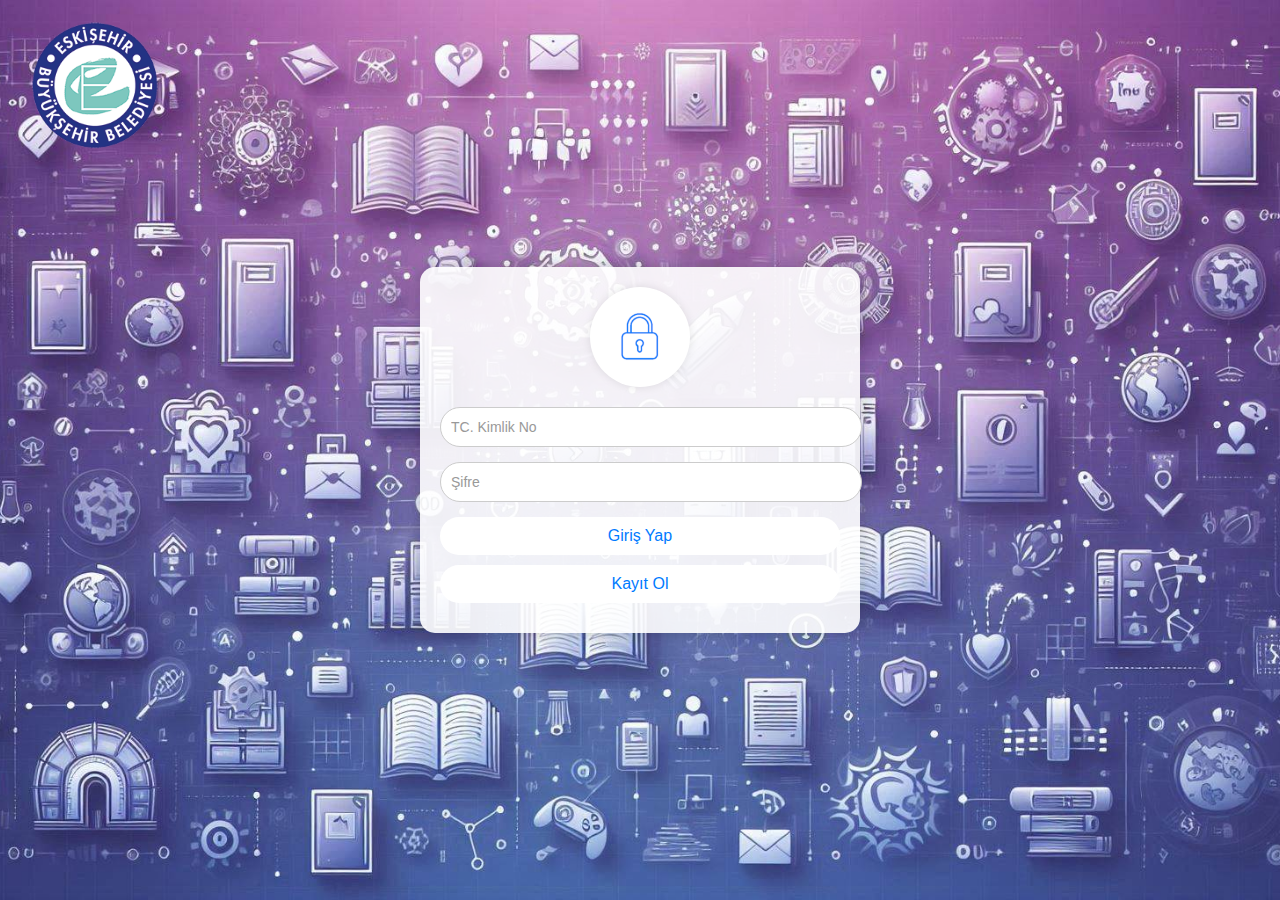
<file: index.html>
<!DOCTYPE html>
<html lang="tr">
<head>
    <meta charset="UTF-8">
    <meta name="viewport" content="width=device-width, initial-scale=1.0">
    <title>Giriş Sayfası</title>
    <link rel="stylesheet" href="styles.css">
</head>
<body>
    <!-- Sol üstte logo -->
    <div class="logo">
        <img src="images/logo.png" alt="Eskişehir Büyükşehir Belediyesi Logo" >
    </div>
    <div class="container">
        
        <!-- Ortadaki giriş formu -->
        <div class="form-container">
            <div class="lock-icon">
                <img src="images/png.png" alt="Lock Icon">
            </div>
            <form class="login-form">
                <input type="text" id="username" name="username" placeholder="TC. Kimlik No" required>
                <input type="password" id="password" name="password" placeholder="Şifre" required>
                <button type="submit" class="login-button">Giriş Yap</button>
                <button type="button" class="signup-button">Kayıt Ol</button>
            </form>
        </div>
    </div>
</body>
</html>
</file>
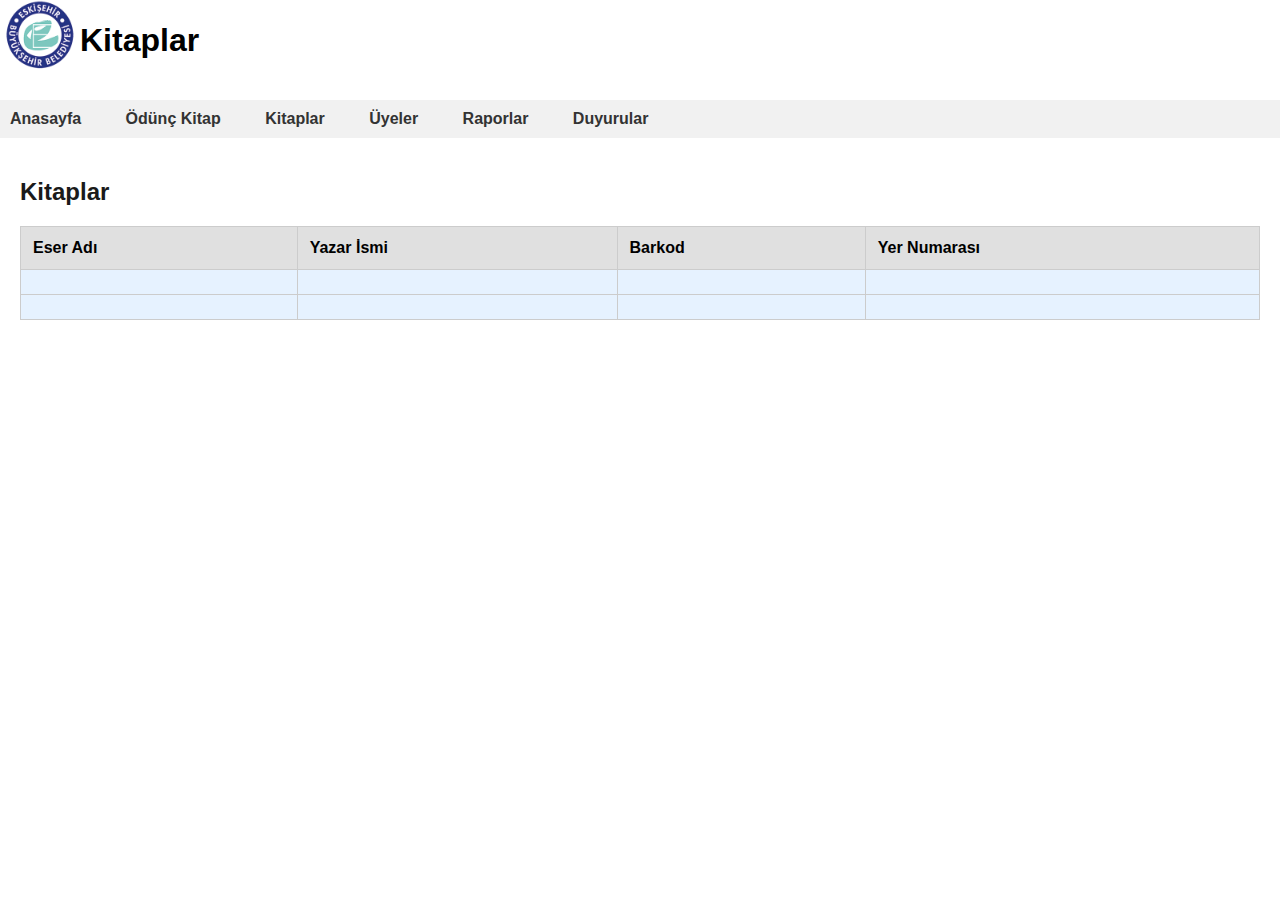
<file: kitaplar.html>
<!DOCTYPE html>
<html lang="tr">
<head>
    <meta charset="UTF-8">
    <meta name="viewport" content="width=device-width, initial-scale=1.0">
    <title>Kitaplar</title>
    <link rel="stylesheet" href="kitaplar.css">
</head>
<body>
    <div class="header">
        <img src="images/logo.png" alt="Logo" class="logo">
        <h1>Kitaplar</h1>
    </div>

    <nav class="navbar">
        <a href="#">Anasayfa</a>
        <a href="#">Ödünç Kitap</a>
        <a href="#">Kitaplar</a>
        <a href="#">Üyeler</a>
        <a href="#">Raporlar</a>
        <a href="#">Duyurular</a>
    </nav>

    <main>
        <h2>Kitaplar</h2>
        <table>
            <thead>
                <tr>
                    <th>Eser Adı</th>
                    <th>Yazar İsmi</th>
                    <th>Barkod</th>
                    <th>Yer Numarası</th>
                </tr>
            </thead>
            <tbody>
                <tr>
                    <td></td>
                    <td></td>
                    <td></td>
                    <td></td>
                </tr>
                <tr>
                    <td></td>
                    <td></td>
                    <td></td>
                    <td></td>
                </tr>
                <!-- Daha fazla satır ekleyebilirsiniz -->
            </tbody>
        </table>
    </main>
</body>
</html>
</file>
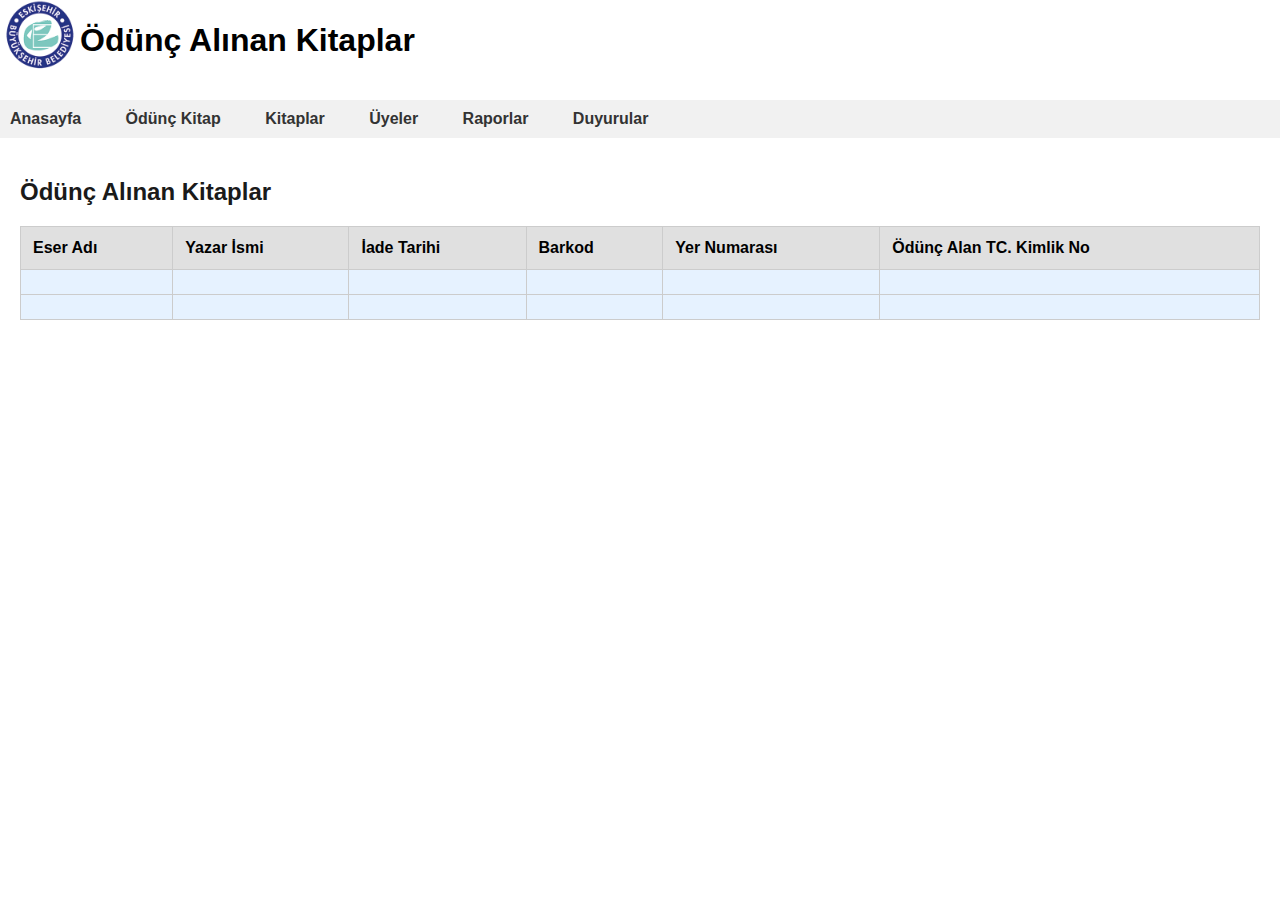
<file: oduncAlinan.html>
<!DOCTYPE html>
<html lang="tr">
<head>
    <meta charset="UTF-8">
    <meta name="viewport" content="width=device-width, initial-scale=1.0">
    <title>Ödünç Alınan Kitaplar</title>
    <link rel="stylesheet" href="oduncAlinan.css">
</head>
<body>
    <div class="header">
        <img src="images/logo.png" alt="Logo" class="logo">
        <h1>Ödünç Alınan Kitaplar</h1>
    </div>

    <nav class="navbar">
        <a href="#">Anasayfa</a>
        <a href="#">Ödünç Kitap</a>
        <a href="#">Kitaplar</a>
        <a href="#">Üyeler</a>
        <a href="#">Raporlar</a>
        <a href="#">Duyurular</a>
    </nav>

    <main>
        <h2>Ödünç Alınan Kitaplar</h2>
        <table>
            <thead>
                <tr>
                    <th>Eser Adı</th>
                    <th>Yazar İsmi</th>
                    <th>İade Tarihi</th>
                    <th>Barkod</th>
                    <th>Yer Numarası</th>
                    <th>Ödünç Alan TC. Kimlik No</th>
                </tr>
            </thead>
            <tbody>
                <tr>
                    <td></td>
                    <td></td>
                    <td></td>
                    <td></td>
                    <td></td>
                    <td></td>
                </tr>
                <tr>
                    <td></td>
                    <td></td>
                    <td></td>
                    <td></td>
                    <td></td>
                    <td></td>
                </tr>
                <!-- Daha fazla satır ekleyebilirsiniz -->
            </tbody>
        </table>
    </main>
</body>
</html>
</file>
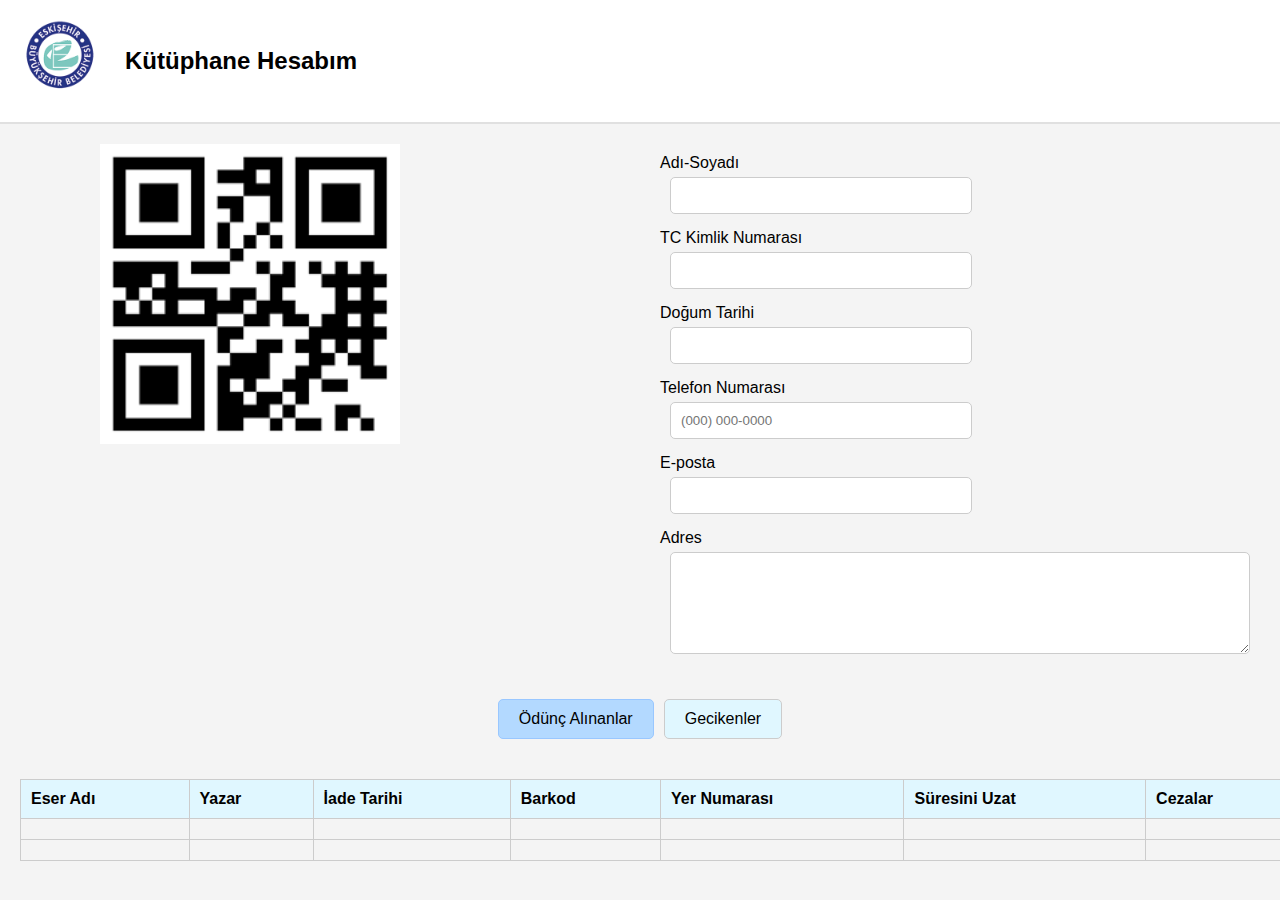
<file: uyeHesabi.html>
<!DOCTYPE html>
<html lang="tr">
<head>
    <meta charset="UTF-8">
    <meta name="viewport" content="width=device-width, initial-scale=1.0">
    <title>Kütüphane Hesabım</title>
    <link rel="stylesheet" href="uyeHesabi.css">
</head>
<body>
    <!-- Sayfa başlığı ve logo -->
    <div class="header">
        <img src="images/logo.png" alt="Eskişehir Büyükşehir Belediyesi Logo" class="logo">
        <h1>Kütüphane Hesabım</h1>
    </div>

    <!-- Kullanıcı bilgileri ve QR kod alanı -->
    <div class="user-info">
        <div class="qr-code">
            <img src="images/images (1).png" alt="QR Kod">
        </div>
        <form class="user-details-form">
            <label for="name">Adı-Soyadı</label>
            <input type="text" id="name" name="name">
            
            <label for="tc">TC Kimlik Numarası</label>
            <input type="text" id="tc" name="tc">
            
            <label for="birthdate">Doğum Tarihi</label>
            <input type="text" id="birthdate" name="birthdate">
            
            <label for="phone">Telefon Numarası</label>
            <input type="tel" id="phone" name="phone" placeholder="(000) 000-0000">
            
            <label for="email">E-posta</label>
            <input type="email" id="email" name="email">
            
            <label for="address">Adres</label>
            <textarea id="address" name="address"></textarea>
        </form>
    </div>

    <!-- Tab menü -->
    <div class="tabs">
        <button class="tab-button active">Ödünç Alınanlar</button>
        <button class="tab-button">Gecikenler</button>
    </div>

    <!-- Kitap listesi tablosu -->
    <div class="table-container">
        <table>
            <thead>
                <tr>
                    <th>Eser Adı</th>
                    <th>Yazar</th>
                    <th>İade Tarihi</th>
                    <th>Barkod</th>
                    <th>Yer Numarası</th>
                    <th>Süresini Uzat</th>
                    <th>Cezalar</th>
                </tr>
            </thead>
            <tbody>
                <tr>
                    <td></td>
                    <td></td>
                    <td></td>
                    <td></td>
                    <td></td>
                    <td></td>
                    <td></td>
                </tr>
                <tr>
                    <td></td>
                    <td></td>
                    <td></td>
                    <td></td>
                    <td></td>
                    <td></td>
                    <td></td>
                </tr>
                <!-- Daha fazla satır eklenebilir -->
            </tbody>
        </table>
    </div>
</body>
</html>
</file>
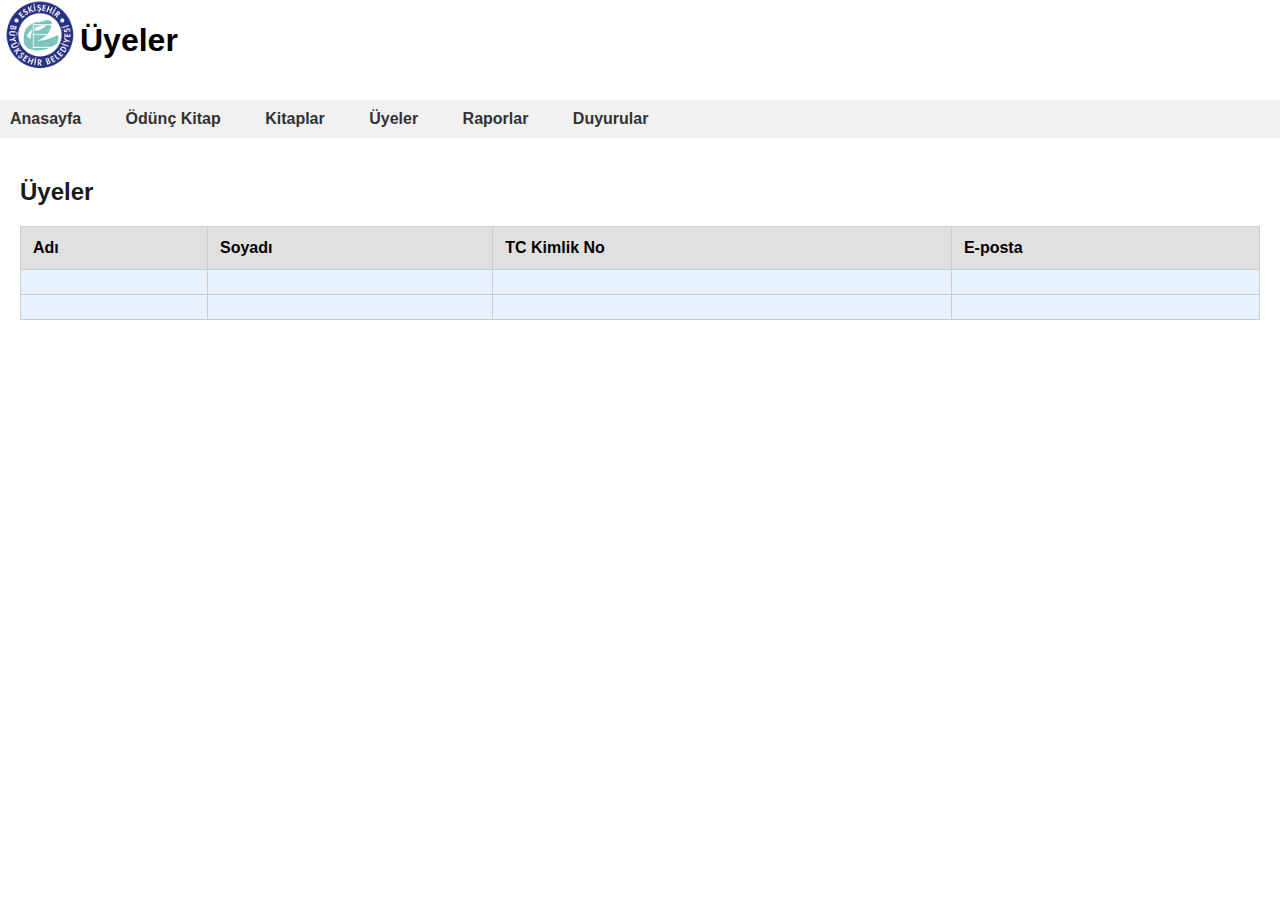
<file: uyeler.html>
<!DOCTYPE html>
<html lang="tr">
<head>
    <meta charset="UTF-8">
    <meta name="viewport" content="width=device-width, initial-scale=1.0">
    <title>Üyeler</title>
    <link rel="stylesheet" href="uyeler.css">
</head>
<body>
    <div class="header">
        <img src="images/logo.png" alt="Logo" class="logo">
        <h1>Üyeler</h1>
    </div>

    <nav class="navbar">
        <a href="#">Anasayfa</a>
        <a href="#">Ödünç Kitap</a>
        <a href="#">Kitaplar</a>
        <a href="#">Üyeler</a>
        <a href="#">Raporlar</a>
        <a href="#">Duyurular</a>
    </nav>

    <main>
        <h2>Üyeler</h2>
        <table>
            <thead>
                <tr>
                    <th>Adı</th>
                    <th>Soyadı</th>
                    <th>TC Kimlik No</th>
                    <th>E-posta</th>
                </tr>
            </thead>
            <tbody>
                <tr>
                    <td></td>
                    <td></td>
                    <td></td>
                    <td></td>
                </tr>
                <tr>
                    <td></td>
                    <td></td>
                    <td></td>
                    <td></td>
                </tr>
                <!-- Daha fazla satır ekleyebilirsiniz -->
            </tbody>
        </table>
    </main>
</body>
</html>
</file>
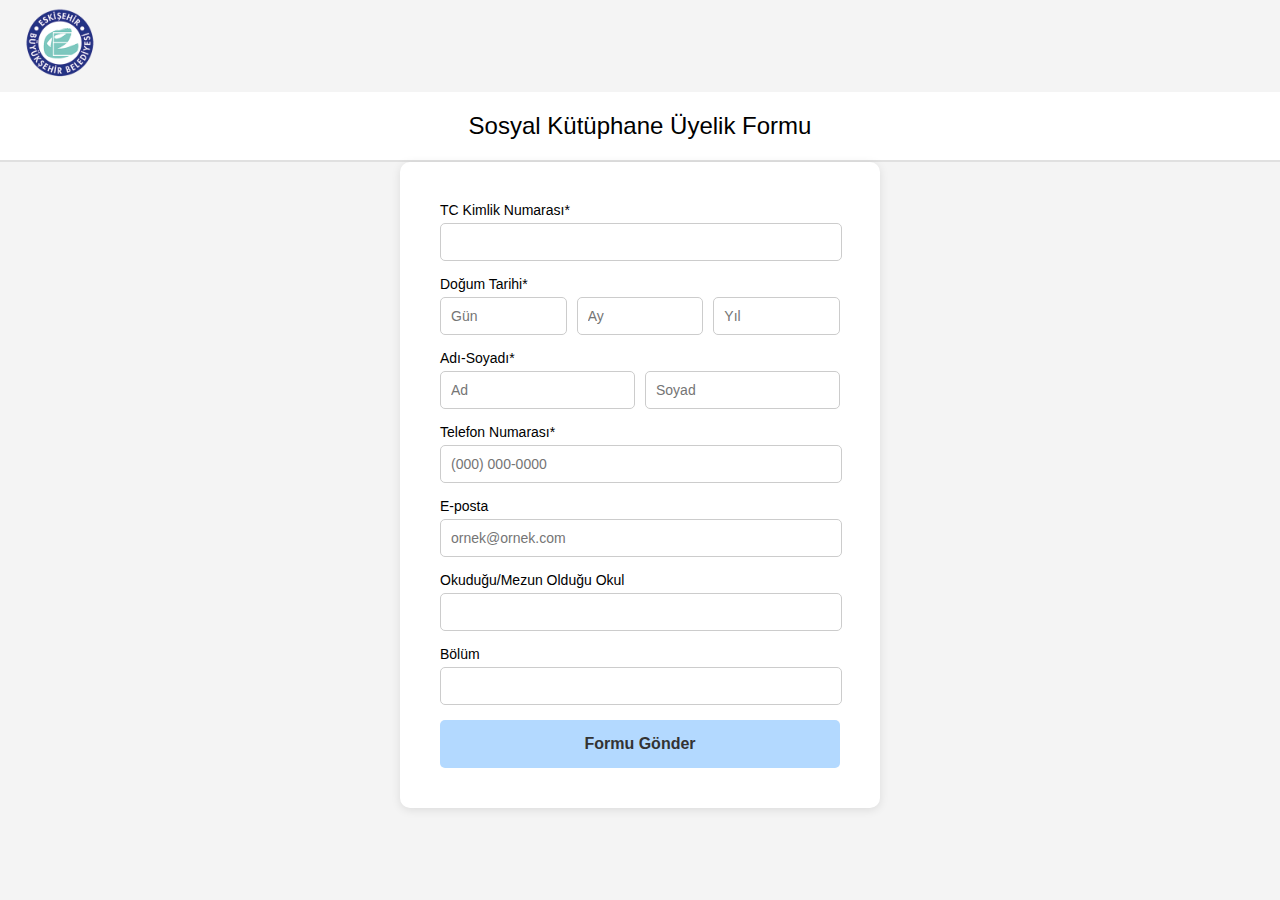
<file: uyelikForm.html>
<!DOCTYPE html>
<html lang="tr">
<head>
    <meta charset="UTF-8">
    <meta name="viewport" content="width=device-width, initial-scale=1.0">
    <title>Sosyal Kütüphane Üyelik Formu</title>
    <link rel="stylesheet" href="uyelik.css">
</head>
<body>
    <!-- Sol üstte logo ve başlık -->
    <div class="header">
        <img src="images/logo.png" alt="Eskişehir Büyükşehir Belediyesi Logo" class="logo">
        <h1>Sosyal Kütüphane Üyelik Formu</h1>
    </div>

    <!-- Formun kendisi -->
    <div class="form-container">
        <form action="#" method="POST" class="membership-form">
            <label for="tc">TC Kimlik Numarası*</label>
            <input type="text" id="tc" name="tc" required>

            <label for="birthdate">Doğum Tarihi*</label>
            <div class="birthdate-fields">
                <input type="text" id="day" name="day" placeholder="Gün" required>
                <input type="text" id="month" name="month" placeholder="Ay" required>
                <input type="text" id="year" name="year" placeholder="Yıl" required>
            </div>

            <label for="name">Adı-Soyadı*</label>
            <div class="name-fields">
                <input type="text" id="firstname" name="firstname" placeholder="Ad" required>
                <input type="text" id="lastname" name="lastname" placeholder="Soyad" required>
            </div>

            <label for="phone">Telefon Numarası*</label>
            <input type="tel" id="phone" name="phone" placeholder="(000) 000-0000" required>

            <label for="email">E-posta</label>
            <input type="email" id="email" name="email" placeholder="ornek@ornek.com">

            <label for="school">Okuduğu/Mezun Olduğu Okul</label>
            <input type="text" id="school" name="school">

            <label for="department">Bölüm</label>
            <input type="text" id="department" name="department">

            <button type="submit" class="submit-button">Formu Gönder</button>
        </form>
    </div>
</body>
</html>
</file>
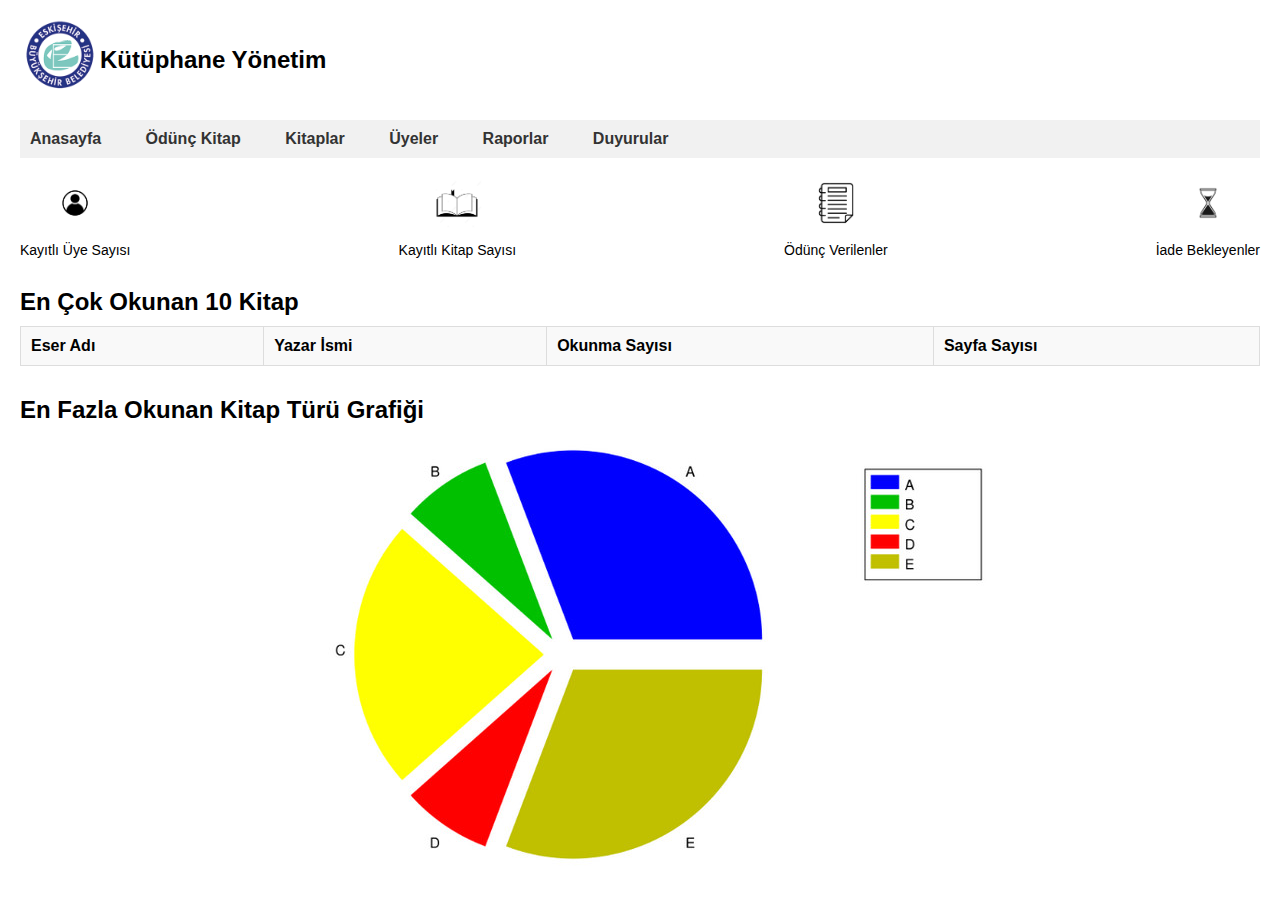
<file: yonetici.html>
<!DOCTYPE html>
<html lang="tr">
<head>
    <meta charset="UTF-8">
    <meta name="viewport" content="width=device-width, initial-scale=1.0">
    <title>Kütüphane Yönetim</title>
    <link rel="stylesheet" href="yonetici.css">
</head>
<body>

    <div class="header">
        <img src="images/logo.png" alt="Logo" class="logo">
        <h1>Kütüphane Yönetim</h1>
    </div>

    <nav class="navbar">
        <a href="#">Anasayfa</a>
        <a href="#">Ödünç Kitap</a>
        <a href="#">Kitaplar</a>
        <a href="#">Üyeler</a>
        <a href="#">Raporlar</a>
        <a href="#">Duyurular</a>
    </nav>

    <div class="stats-container">
        <div class="stat-box">
            <img src="images/uye.png" alt="Kayıtlı Üye Sayısı">
            <p>Kayıtlı Üye Sayısı</p>
        </div>
        <div class="stat-box">
            <img src="images/kitap.png" alt="Kayıtlı Kitap Sayısı">
            <p>Kayıtlı Kitap Sayısı</p>
        </div>
        <div class="stat-box">
            <img src="images/odunc.png" alt="Ödünç Verilenler">
            <p>Ödünç Verilenler</p>
        </div>
        <div class="stat-box">
            <img src="images/iade.png" alt="İade Bekleyenler">
            <p>İade Bekleyenler</p>
        </div>
    </div>

    <h2>En Çok Okunan 10 Kitap</h2>

    <table class="book-table">
        <tr>
            <th>Eser Adı</th>
            <th>Yazar İsmi</th>
            <th>Okunma Sayısı</th>
            <th>Sayfa Sayısı</th>
        </tr>
        <!-- Tablo satırları buraya eklenir -->
    </table>

    <h2>En Fazla Okunan Kitap Türü Grafiği</h2>

    <div class="chart-container">
        <img src="images/exploded-pie-chart.jpg" alt="Kitap Türü Grafiği">
    </div>

</body>
</html>
</file>
<file: styles.css>
/* Genel gövde ayarları */
body {
    margin: 0;
    padding: 0;
    font-family: Arial, sans-serif;
    background: url('background.png') no-repeat center center fixed;
    background-size: cover;
    display: flex;
    justify-content: center;
    align-items: center;
    height: 100vh;
    background-image: url("images/OIG3.s.jpeg");
}

/* Container ayarları */
.container {
    position: relative;
    width: 100%;
    max-width: 400px;
    background-color: rgba(255, 255, 255, 0.9);
    border-radius: 15px;
    padding: 20px;
    box-shadow: 0 0 15px rgba(0, 0, 0, 0.2);
    text-align: center;
}

/* Logo sol üstte */
.logo {
    position: absolute;
    top: 20px;
    left: 20px;
}

.logo img {
    width: 150px; /* Logonun boyutunu ayarlayabilirsin */
}

/* Kilit simgesi */
.lock-icon {
    width: 100px;  /* Genişlik ve yükseklik aynı olacak ki yuvarlak olsun */
    height: 100px;
    background-color: white;  /* Arka plan rengi */
    border-radius: 50%;  /* Yuvarlak şekil oluşturur */
    display: flex;
    justify-content: center;
    align-items: center;
    margin: 0 auto 20px;  /* Ortalamak ve alt boşluk için */
    box-shadow: 0 0 10px rgba(0, 0, 0, 0.1); /* Hafif gölge etkisi */
}

/* Kilit simgesi */
.lock-icon img {
    width: 50px;  /* Kilit simgesinin boyutu */
}

/* Form stili */
.login-form input[type="text"],
.login-form input[type="password"] {
    width: 100%;
    padding: 10px;
    margin-bottom: 15px;
    border: 1px solid #ccc;
    border-radius: 25px;
    font-size: 16px;
    outline: none;
}

.login-form input::placeholder {
    color: #999;
    font-size: 14px;
}

/* Beyaz butonlar */
.login-form button {
    width: 100%;
    padding: 10px;
    border: none;
    border-radius: 25px;
    font-size: 16px;
    margin-bottom: 10px;
    cursor: pointer;
}

.login-button {
    background-color: white;
    color: #007BFF;
    border: 1px solid #007BFF;
}

.signup-button {
    background-color: white;
    color: #007BFF;
    border: 1px solid #007BFF;
}

/* Hover efekti */
.login-button:hover, .signup-button:hover {
    background-color: #007BFF;
    color: white;
}
</file>
<file: kitaplar.css>
* {
    margin: 0;
    padding: 0;
    box-sizing: border-box;
}

body {
    font-family: Arial, sans-serif;
}
.header {
    display: flex;
    align-items: center;
    padding-bottom: 20px;
}
.logo {
    width: 80px;
    top: 8px;
    left: 20px;
}
.navbar {
    background-color: #f1f1f1;
    padding: 10px;
    margin-bottom: 20px;
}

.navbar a {
    margin-right: 40px;
    text-decoration: none;
    color: #333;
    font-weight: bold;
}

.navbar a:hover {
    color: #007bff;
}
main {
    padding: 20px;
}

h2 {
    color: #1a1a1a;
    margin-bottom: 20px;
}

table {
    width: 100%;
    border-collapse: collapse;
    margin-top: 20px;
    background-color: #e6f2ff;
}

th, td {
    padding: 12px;
    border: 1px solid #cccccc;
    text-align: left;
}

th {
    background-color: #e0e0e0;
    font-weight: bold;
}
</file>
<file: oduncAlinan.css>
* {
    margin: 0;
    padding: 0;
    box-sizing: border-box;
}

body {
    font-family: Arial, sans-serif;
}
.header {
    display: flex;
    align-items: center;
    padding-bottom: 20px;
}
.logo {
    width: 80px;
    top: 8px;
    left: 20px;
}
.navbar {
    background-color: #f1f1f1;
    padding: 10px;
    margin-bottom: 20px;
}

.navbar a {
    margin-right: 40px;
    text-decoration: none;
    color: #333;
    font-weight: bold;
}

.navbar a:hover {
    color: #007bff;
}
main {
    padding: 20px;
}

h2 {
    color: #1a1a1a;
    margin-bottom: 20px;
}

table {
    width: 100%;
    border-collapse: collapse;
    margin-top: 20px;
    background-color: #e6f2ff;
}

th, td {
    padding: 12px;
    border: 1px solid #cccccc;
    text-align: left;
}

th {
    background-color: #e0e0e0;
    font-weight: bold;
}
</file>
<file: uyeHesabi.css>
/* Genel stil */
body {
    margin: 0;
    padding: 0;
    font-family: Arial, sans-serif;
    background-color: #f4f4f4;
}

/* Sayfa başlığı ve logo */
.header {
    width: 100%;
    text-align: left;
    background-color: white;
    padding: 5px;
    border-bottom: 2px solid #e0e0e0;
    position: relative;
}

.logo {
    width: 80px;
    position: absolute;
    top: 20px;
    left: 20px;
}

h1 {
    margin-left: 120px;
    font-size: 24px;
    line-height: 80px;
}

/* Kullanıcı bilgileri ve QR kodu */
.user-info {
    display: flex;
    padding: 20px;
    justify-content: space-between;
}

.qr-code img {
    padding-left: 80px ;
    width: 300px;
    height: 300px;
}

.user-details-form {
    display: flex;
    flex-wrap: wrap;
    width: 600px;
}

.user-details-form label {
    width: 100%;
    margin-top: 10px;
}

.user-details-form input,
.user-details-form textarea {
    width: calc(50% - 20px);
    padding: 10px;
    margin: 5px 10px;
    border: 1px solid #ccc;
    border-radius: 5px;
}

.user-details-form textarea {
    height: 80px;
    width: calc(100% - 20px);
}

/* Tab menü */
.tabs {
    display: flex;
    justify-content: center;
    margin: 20px 0;
}

.tab-button {
    padding: 10px 20px;
    margin: 0 5px;
    border: 1px solid #ccc;
    background-color: #e0f7ff;
    border-radius: 5px;
    cursor: pointer;
    font-size: 16px;
}

.tab-button.active {
    background-color: #b3d9ff;
    border-color: #99c7ff;
}

/* Tablo */
.table-container {
    width: 100%;
    padding: 20px;
}

table {
    width: 100%;
    border-collapse: collapse;
}

thead {
    background-color: #e0f7ff;
}

th, td {
    padding: 10px;
    border: 1px solid #ccc;
    text-align: left;
}

tbody tr:nth-child(even) {
    background-color: #f4f4f4;
}
</file>
<file: uyeler.css>
* {
    margin: 0;
    padding: 0;
    box-sizing: border-box;
}

body {
    font-family: Arial, sans-serif;
}
.header {
    display: flex;
    align-items: center;
    padding-bottom: 20px;
}
.logo {
    width: 80px;
    top: 8px;
    left: 20px;
}
.navbar {
    background-color: #f1f1f1;
    padding: 10px;
    margin-bottom: 20px;
}

.navbar a {
    margin-right: 40px;
    text-decoration: none;
    color: #333;
    font-weight: bold;
}

.navbar a:hover {
    color: #007bff;
}
main {
    padding: 20px;
}

h2 {
    color: #1a1a1a;
    margin-bottom: 20px;
}

table {
    width: 100%;
    border-collapse: collapse;
    margin-top: 20px;
    background-color: #e6f2ff;
}

th, td {
    padding: 12px;
    border: 1px solid #cccccc;
    text-align: left;
}

th {
    background-color: #e0e0e0;
    font-weight: bold;
}
</file>
<file: uyelik.css>
/* Genel stil */
body {
    margin: 0;
    padding: 0;
    font-family: Arial, sans-serif;
    background-color: #f4f4f4;
    display: flex;
    justify-content: center;
    align-items: center;
    flex-direction: column;
    min-height: 100vh;
}

/* Header (logo ve başlık) */
.header {
    width: 100%;
    text-align: center;
    background-color: white;
    padding: 20px;
    border-bottom: 2px solid #e0e0e0;
}

.logo {
    width: 80px;
    position: absolute;
    top: 8px;
    left: 20px;
}

h1 {
    margin: 0;
    font-size: 24px;
    font-weight: normal;
}

/* Form container */
.form-container {
    background-color: white;
    padding: 40px;
    border-radius: 10px;
    box-shadow: 0 2px 10px rgba(0, 0, 0, 0.1);
    width: 400px;
}

.membership-form label {
    font-size: 14px;
    display: block;
    margin-bottom: 5px;
}

.membership-form input[type="text"],
.membership-form input[type="tel"],
.membership-form input[type="email"] {
    width: calc(100% - 20px);
    padding: 10px;
    margin-bottom: 15px;
    border: 1px solid #ccc;
    border-radius: 5px;
    font-size: 14px;
}

.membership-form .birthdate-fields,
.membership-form .name-fields {
    display: flex;
    gap: 10px;
}

.membership-form .birthdate-fields input,
.membership-form .name-fields input {
    flex: 1;
}

/* Submit butonu */
.submit-button {
    width: 100%;
    background-color: #b3d9ff;
    border: none;
    padding: 15px;
    border-radius: 5px;
    cursor: pointer;
    font-size: 16px;
    font-weight: bold;
    color: #333;
    text-align: center;
}

.submit-button:hover {
    background-color: #99c7ff;
}
</file>
<file: yonetici.css>
* {
    margin: 0;
    padding: 0;
    box-sizing: border-box;
    font-family: Arial, sans-serif;
}

body {
    padding: 20px;
}

.header {
    display: flex;
    align-items: center;
    padding-bottom: 20px;
}

.logo {
    width: 80px;
    top: 8px;
    left: 20px;
}

h1 {
    font-size: 24px;
}

.navbar {
    background-color: #f1f1f1;
    padding: 10px;
    margin-bottom: 20px;
}

.navbar a {
    margin-right: 40px;
    text-decoration: none;
    color: #333;
    font-weight: bold;
}

.navbar a:hover {
    color: #007bff;
}

.stats-container {
    display: flex;
    justify-content: space-between;
    margin-bottom: 30px;
}

.stat-box {
    text-align: center;
}

.stat-box img {
    width: 50px;
    height: 50px;
    margin-bottom: 10px;
}

.stat-box p {
    font-size: 14px;
}

h2 {
    margin-top: 20px;
    margin-bottom: 10px;
}

.book-table {
    width: 100%;
    border-collapse: collapse;
    margin-bottom: 30px;
}

.book-table th, .book-table td {
    border: 1px solid #ddd;
    padding: 10px;
    text-align: left;
}

.book-table th {
    background-color: #f9f9f9;
}

.chart-container {
    text-align: center;
}

.chart-container img {
    /*
    width: 300px;
    height: 300px;
    */
}
</file>
